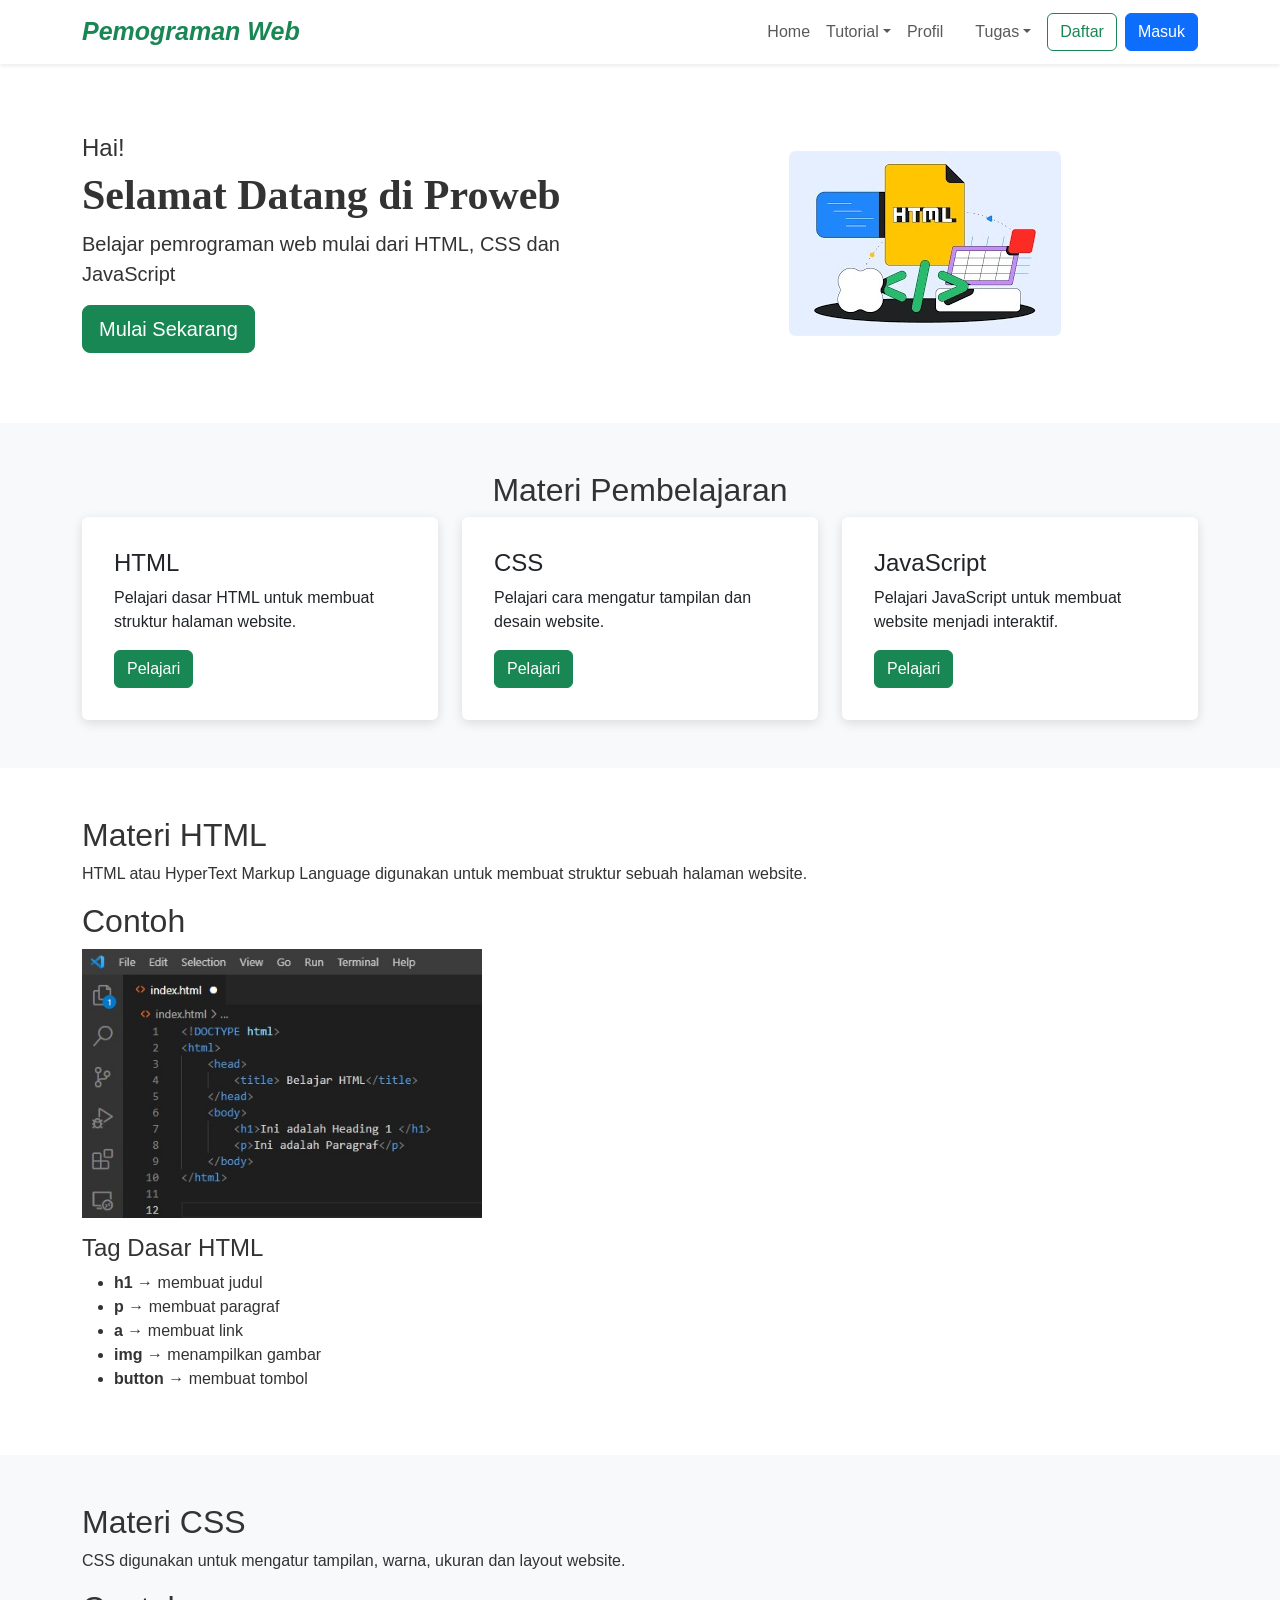
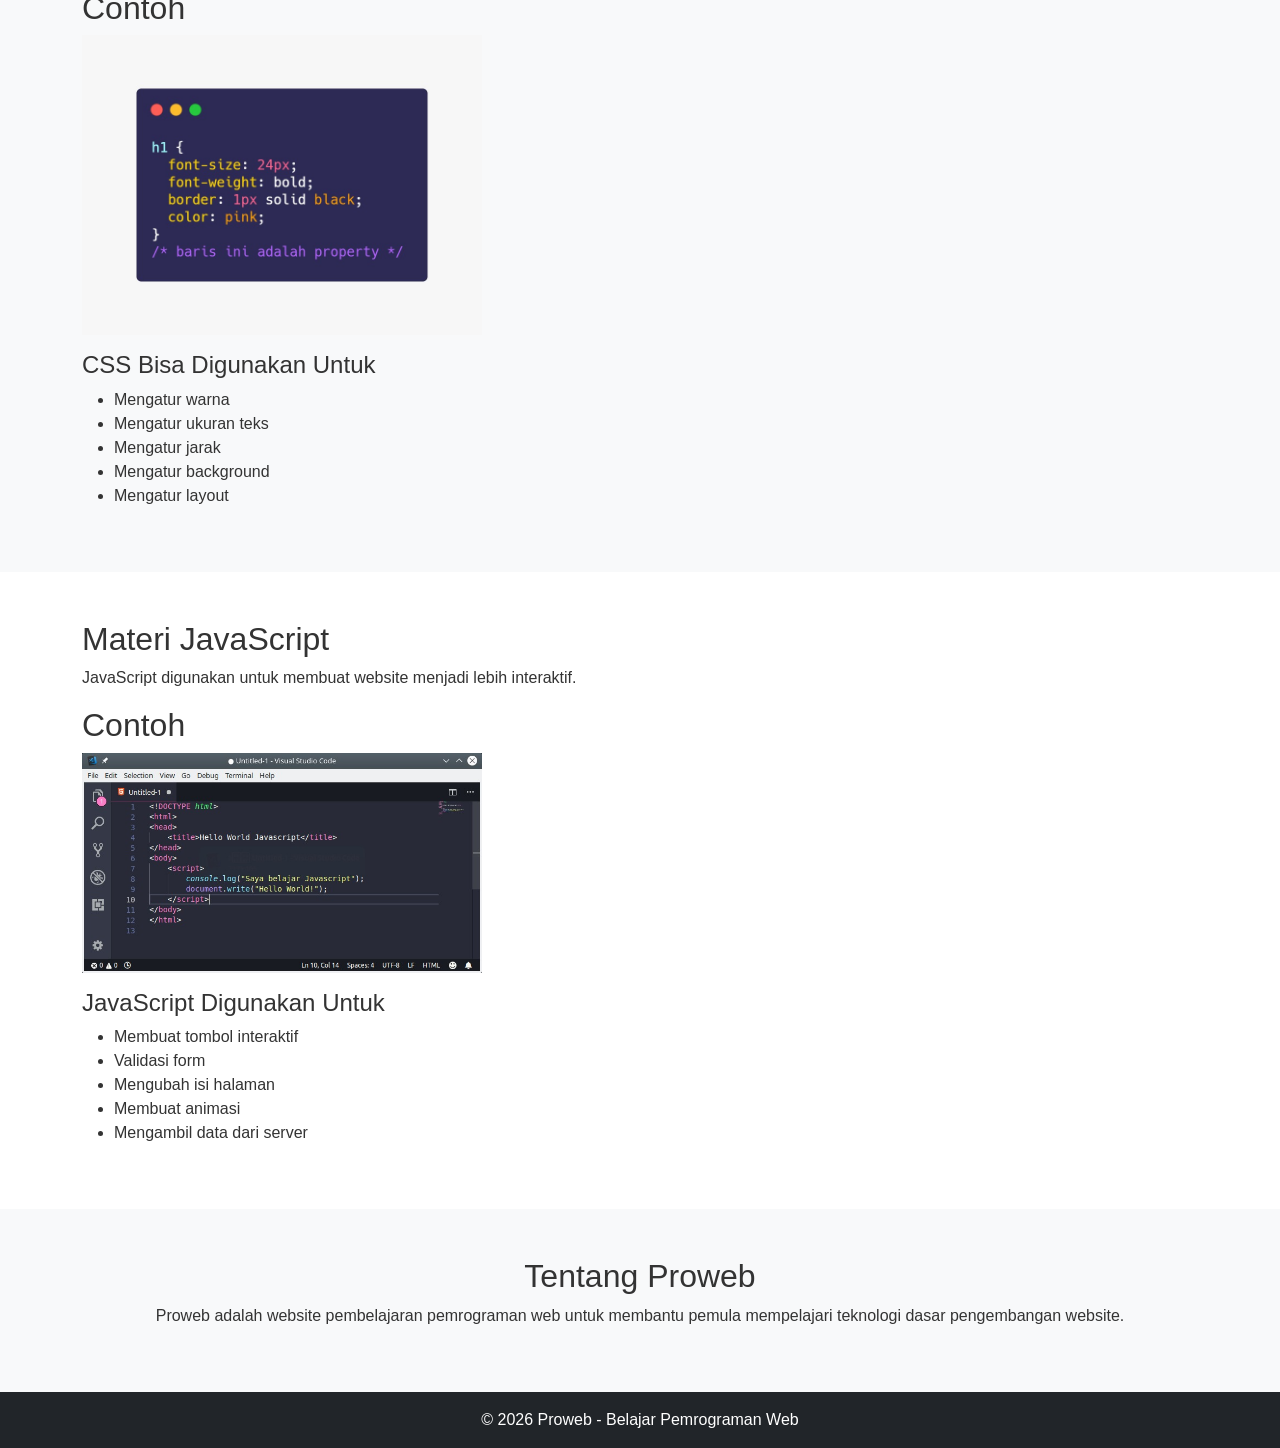
<file: index.html>
<!DOCTYPE html>
<html lang="en">
<head>
    <meta charset="UTF-8">
    <meta name="viewport" content="width=device-width, initial-scale=1.0">
    <title>Proweb - Belajar Pemrograman Web</title>
    <link rel="stylesheet" href="https://cdn.jsdelivr.net/npm/bootstrap@5.3.3/dist/css/bootstrap.min.css">
    <link rel="stylesheet" href="4.css">
</head>

<body>
   
<!-- ================= NAVBAR ================= -->
<nav class="navbar navbar-expand-lg bg-white shadow-sm sticky-top">
    <div class="container">

        <a class="navbar-brand text-success" href="#home">
        Pemograman Web
        </a>

        <button class="navbar-toggler" type="button" data-bs-toggle="collapse" data-bs-target="#navbarNav">
        <span class="navbar-toggler-icon"></span>
        </button>

        <div class="collapse navbar-collapse" id="navbarNav">
        <ul class="navbar-nav ms-auto align-items-lg-center">
        <li class="nav-item">
            <a class="nav-link" href="#home">Home</a>
        </li>

<!-- DROPDOWN -->
<li class="nav-item dropdown">
<a class="nav-link dropdown-toggle" href="#materi" data-bs-toggle="dropdown">Tutorial</a>
<ul class="dropdown-menu">
    <li><a class="dropdown-item" href="#html">HTML</a></li>
    <li><a class="dropdown-item" href="#css">CSS</a></li>
    <li><a class="dropdown-item" href="#javascript">JavaScript</a></li>
   
</ul>
</li>
<li class="nav-item"><a class="nav-link" href="#profil">Profil</a></li>
    <li class="nav-item ms-lg-3">
<li class="nav-item dropdown">
<a class="nav-link dropdown-toggle" href="#Tugas" data-bs-toggle="dropdown">Tugas</a>
<ul class="dropdown-menu">
    <li><a class="dropdown-item" href="tugas1.html">Tugas 1</a></li>
    <li><a class="dropdown-item" href="https://261402089-jesyeldoraniwadaziliwu.github.io/Pemograman-Web-tugas-1-Individu/Tugas2.html">Tugas 2</a></li>
    <li><a class="dropdown-item" href="https://261402089-jesyeldoraniwadaziliwu.github.io/Pemograman-Web-tugas-1-Individu/tugas3.html">Tugas 3</a></li>
</ul>
</li>
<li class="nav-item ms-lg-2 mt-2 mt-lg-0">
    <a class="btn btn-outline-success" href="#">Daftar</a>
</li>
<li class="nav-item ms-lg-2 mt-2 mt-lg-0">
    <a class="btn btn-primary" href="#">Masuk</a>
</li>
  
</ul>
</div>
</div>
</nav>


<!-- GAMBAR -->
<section class="hero" id="home">
    <div class="container">
    <div class="row align-items-center">
    <div class="col-md-6">
                
                <h4 class="font-hai">Hai!</h4>
                <h1 class="font-judul">
                Selamat Datang di Proweb</h1>
                <p class="lead">
                    Belajar pemrograman web mulai dari HTML,
                    CSS dan JavaScript
                </p>
                <a href="#materi" class="btn btn-success btn-lg">
                    Mulai Sekarang
                </a>
    </div>
    <div class="col-md-6 text-center">
    <img src="./html.jpeg" class="img-fluid" alt="Belajar Pemrograman">
    </div>
    </div
    </div>
</section>


<!-- ================= CARD MATERI ================= -->
<section class="py-5 bg-light" id="materi">

    <div class="container">

        <h2 class="text-center mb-2">
            Materi Pembelajaran
        </h2>

        <div class="row g-4">

            <!-- HTML -->
            <div class="col-md-4">
            <div class="card h-100 p-3">
            <div class="card-body">
            <h4>HTML</h4>
    
            <p>
            Pelajari dasar HTML untuk membuat
            struktur halaman website.
            </p>
            <a href="#html" class="btn btn-success">Pelajari</a>

            </div>
            </div>
            </div>


            <!-- CSS -->
            <div class="col-md-4">
            <div class="card h-100 p-3">
            <div class="card-body">
            <h4>CSS</h4>

            <p>
            Pelajari cara mengatur tampilan
            dan desain website.
            </p>

            <a href="#css" class="btn btn-success">Pelajari</a>
            </div>
            </div>
            </div>


            <!-- JAVASCRIPT -->
            <div class="col-md-4">
            <div class="card h-100 p-3">
            <div class="card-body">
            <h4>JavaScript</h4>

            <p>
            Pelajari JavaScript untuk membuat
            website menjadi interaktif.
            </p>
            <a href="#javascript" class="btn btn-success">Pelajari</a>
            </div>
            </div>
            </div>

        </div>
    </div>
</section>

<!-- ================= MATERI HTML ================= -->
<section class="py-5 materi" id="html">
<div class="container">

        <h2>Materi HTML</h2>
        <p>
            HTML atau HyperText Markup Language digunakan
            untuk membuat struktur sebuah halaman website.
        </p>
        <p>
            <h2>Contoh</h2>
            <img src="html2.jpeg" width="400">
        </p>
        <h4>Tag Dasar HTML</h4>
        <ul>
            <li><b>h1</b> → membuat judul</li>
            <li><b>p</b> → membuat paragraf</li>
            <li><b>a</b> → membuat link</li>
            <li><b>img</b> → menampilkan gambar</li>
            <li><b>button</b> → membuat tombol</li>
        </ul>

        
</div>
</section>

<!-- ================= MATERI CSS ================= -->
<section class="py-5 bg-light materi" id="css">
<div class="container">

        <h2>Materi CSS</h2>
        <p>
            CSS digunakan untuk mengatur tampilan,
            warna, ukuran dan layout website.
        </p>
        <p>
            <h2>Contoh</h2>
            <img src="css.jpeg" width="400">
        </p>
        <h4>CSS Bisa Digunakan Untuk</h4>
        <ul>
            <li>Mengatur warna</li>
            <li>Mengatur ukuran teks</li>
            <li>Mengatur jarak</li>
            <li>Mengatur background</li>
            <li>Mengatur layout</li>
        </ul>
</div>
</section>

<!-- ================= MATERI JAVASCRIPT ================= -->
<section class="py-5 materi" id="javascript">
<div class="container">

        <h2>Materi JavaScript</h2>
        <p>
            JavaScript digunakan untuk membuat website
            menjadi lebih interaktif.
        </p>
        <p>
            <h2>Contoh</h2>
            <img src="javascript.jpeg" width="400">
        </p>
        <h4>JavaScript Digunakan Untuk</h4>
        <ul>
            <li>Membuat tombol interaktif</li>
            <li>Validasi form</li>
            <li>Mengubah isi halaman</li>
            <li>Membuat animasi</li>
            <li>Mengambil data dari server</li>
        </ul>
</div>
</section>

<!-- ================= PROFIL ================= -->
<section class="py-5 bg-light" id="profil">
<div class="container text-center">

        <h2>Tentang Proweb</h2>

        <p>
            Proweb adalah website pembelajaran pemrograman
            web untuk membantu pemula mempelajari teknologi
            dasar pengembangan website.
        </p>

</div>
</section>

<!-- ================= FOOTER ================= -->
<footer class="bg-dark text-white text-center py-3">

    <p class="mb-0">
        © 2026 Proweb - Belajar Pemrograman Web
    </p>

</footer>
<script src="https://cdn.jsdelivr.net/npm/bootstrap@5.3.3/dist/js/bootstrap.bundle.min.js"></script>
</body>
</html>
</file>
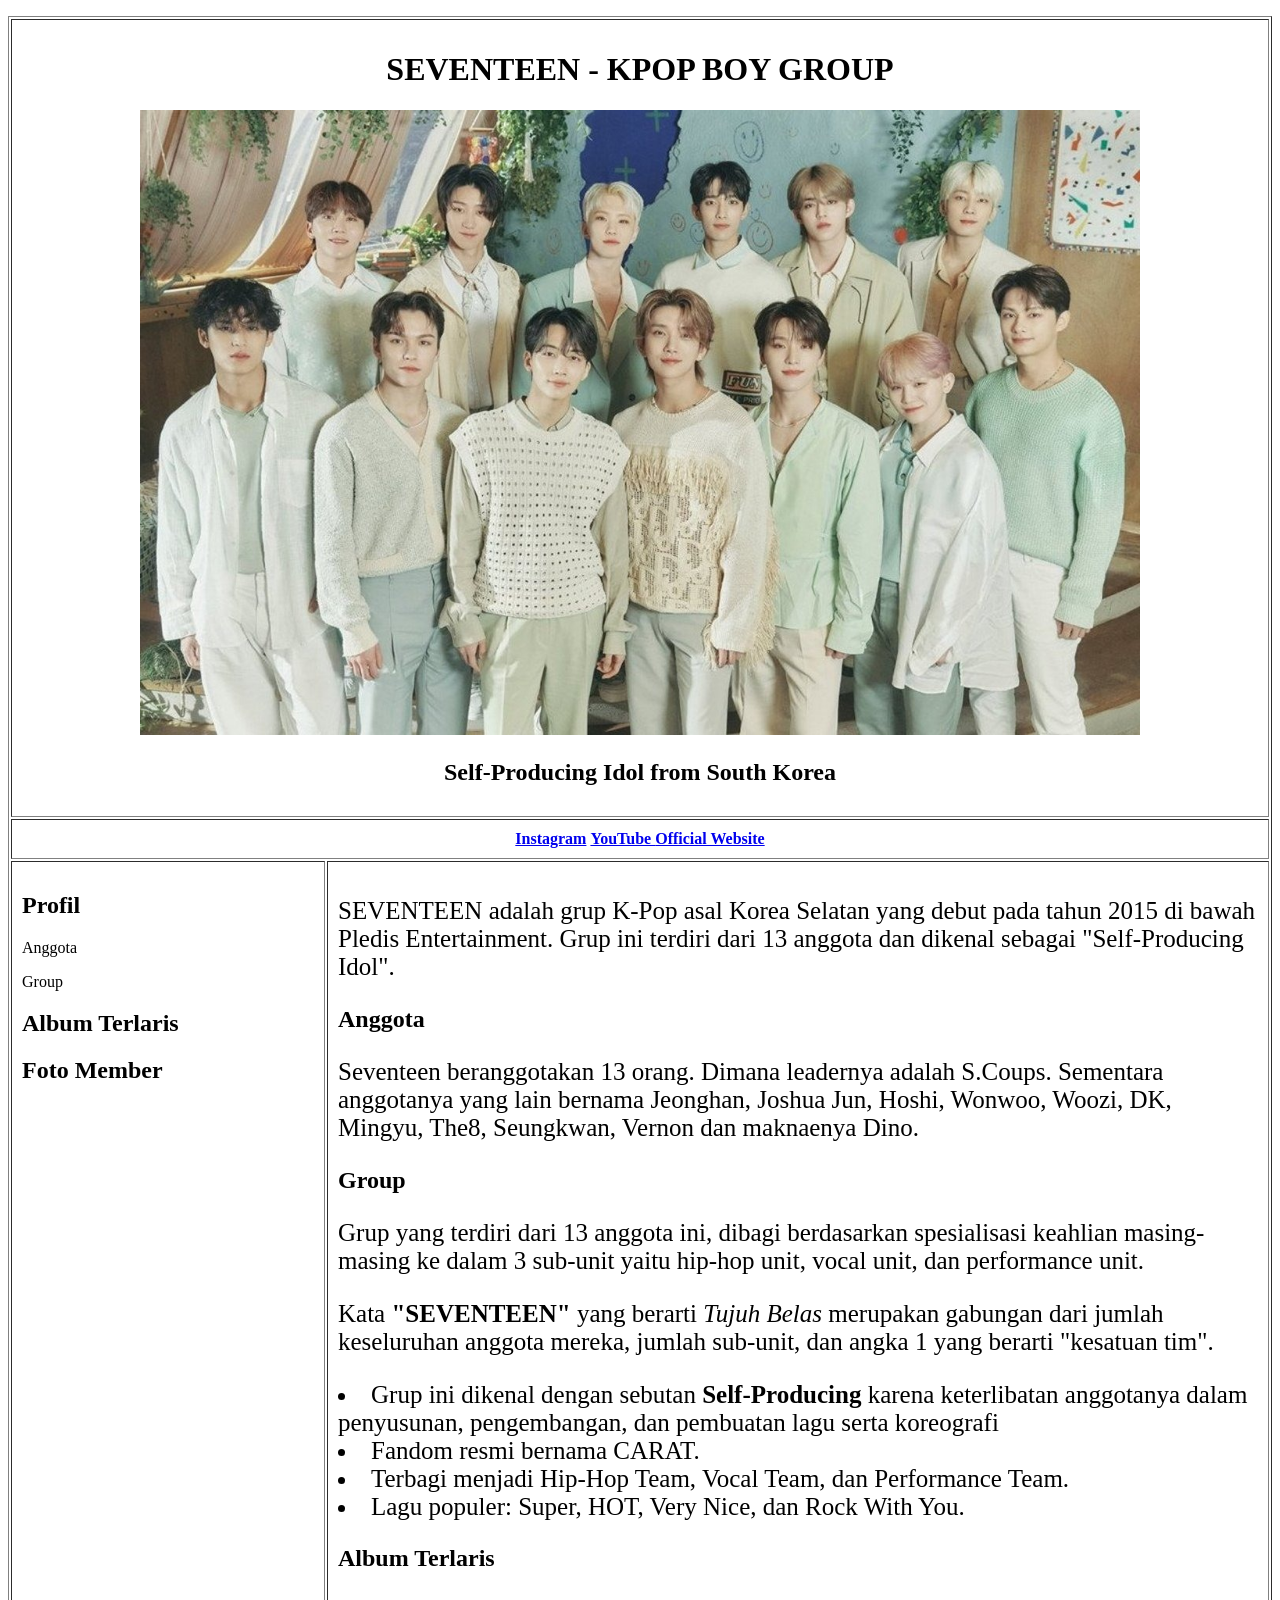
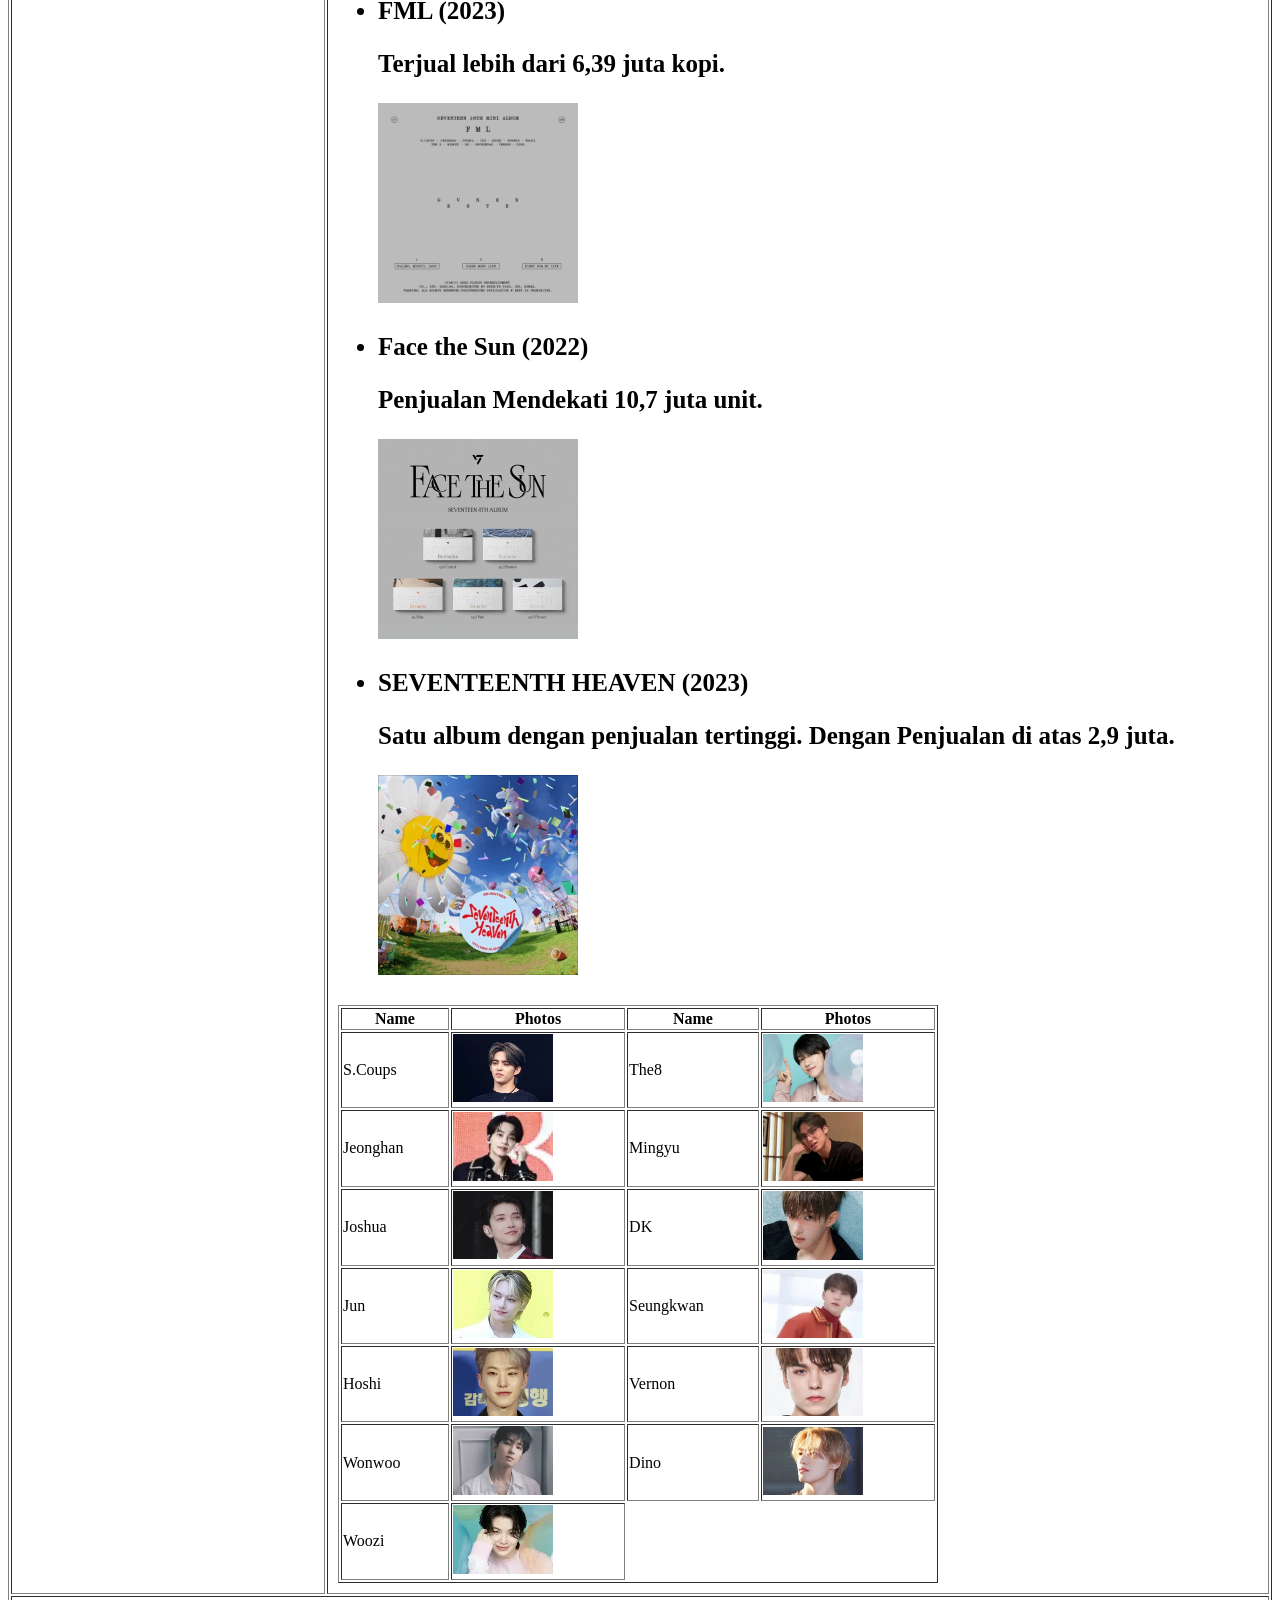
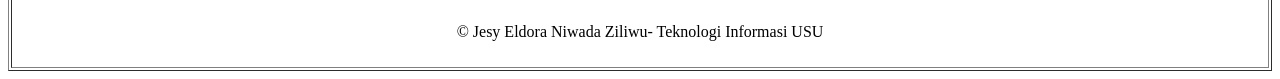
<file: tugas1.html>
<!DOCTYPE html>
<html lang="en">
<head>
    <meta charset="UTF-8">
    <meta name="viewport" content="width=device-width, initial-scale=1.0">
    <title>Document</title>
</head>
<body>

    
<table border="1" width="100%" cellpadding="10">
    <!-- Header -->
 <tr>
        <td colspan="2" align="center">
            <h1>SEVENTEEN - KPOP BOY GROUP</h1>
        <img src="seventeen.jpeg" width="1000"
        <p>
            <h2> Self-Producing Idol from South Korea</h2> 
        </p>
        </td>
    </tr>

<p>
   <!-- Main menu -->
<tr>
    <td colspan="2" align="center">
        <a href="https://www.instagram.com/saythename_17?igsi=eWgydWlyNGUzdG5n"><b> Instagram</b></a>
        <a href="https://www.youtube.com/channel/UCfkXDY7vwkcJ8ddFGz8KusA"> <b>YouTube </b></a>
        <a href="https://pledis.co.kr/artist/detail/seventeen/"><b>Official Website</b></a>
        
    </td>
</tr> 
</p>


<!-- SIDEBAR -->
        <td width="25%" valign="top">
            <h2>Profil</h2>
            <P>
                Anggota
            </P>
            <p>
                Group
            </p>
        <p>
            <h2>
                Album Terlaris
            </h2>
            <h2>
                Foto Member
            </h2>
        </p>


            
        </td>

<!-- Isi Konten -->
 

 <td valign="top">

<p style="font-size:25px;">
            SEVENTEEN adalah grup K-Pop asal Korea Selatan yang debut
            pada tahun 2015 di bawah Pledis Entertainment.
            Grup ini terdiri dari 13 anggota dan dikenal sebagai
            "Self-Producing Idol".
</p>


<h2> Anggota
</h2>
<p style="font-size: 25px;">
    Seventeen beranggotakan 13 orang. Dimana leadernya adalah S.Coups. 
    Sementara anggotanya yang lain bernama 
    Jeonghan,
    Joshua
    Jun,
    Hoshi,
    Wonwoo,
    Woozi,
    DK,
    Mingyu,
    The8,
    Seungkwan,
    Vernon dan maknaenya 
    Dino.
</p>


<h2>
    Group
</h2>
<p style="font-size: 25px;">
  Grup yang terdiri dari 13 anggota ini, dibagi berdasarkan spesialisasi keahlian masing-masing ke dalam 3 sub-unit yaitu hip-hop unit, vocal unit, dan performance unit.

<p style="font-size: 25px;">
Kata <b> "SEVENTEEN"</b> yang berarti <I> Tujuh Belas</I> merupakan gabungan dari jumlah keseluruhan anggota mereka, jumlah sub-unit, dan angka 1 yang berarti "kesatuan tim". 

<li style="font-size: 25px;">
Grup ini dikenal dengan sebutan <b>Self-Producing </b> karena keterlibatan anggotanya dalam penyusunan, pengembangan, dan pembuatan lagu serta koreografi  
</li>            
<li style="font-size: 25px;">Fandom resmi bernama CARAT.</li>
<li style="font-size: 25px;">Terbagi menjadi Hip-Hop Team, Vocal Team, dan Performance Team.</li>
<li style="font-size: 25px;">Lagu populer: Super, HOT, Very Nice, dan Rock With You.</li> 
</p>

<h2>
<P>
    <b>
        Album Terlaris
    </b>
    <ul>
                <li>
                   
                    <p style="font-size: 25px;"><b>FML (2023)</b>
                    <p style="font-size: 25px;">Terjual lebih dari 6,39 juta kopi. </p>
                </p>
</P>
<p>
                    <img src="FML.jpeg" width="200"
                </p>
                </li>

                <li>
                    <b style="font-size: 25px;">Face the Sun (2022)</b>
                   <p style="font-size: 25px;">Penjualan  Mendekati 10,7 juta unit.</p> 
                <p>
                    <img src="Face The Sun.jpeg" width="200"
                </p>
                </li>

                <li>
                    <b style="font-size: 25px;">SEVENTEENTH HEAVEN (2023)</b>
                    <p style="font-size: 25px;">Satu album dengan penjualan tertinggi. Dengan Penjualan di atas 2,9 juta.
                    </p>
                        <img src="SH.jpeg" width="200"
                    </p>
                </li>
            </ul>

</h2>
<title>Tabel Nama dan Foto</title>
</head>
<body>

<table border="1" width="600">
    <tr>
        <th>Name</th>
        <th>Photos</th>
        <th>Name</th>
        <th>Photos</th>
    </tr>

    <tr>
        <td>S.Coups</td>
        <td><img src="S.coups.jpeg" width="100"></td>

        <td>The8</td>
        <td><img src="The 8.jpeg" width="100"></td>
    </tr>

    <tr>
        <td>Jeonghan</td>
        <td><img src="Jeonghan.jpeg" width="100"></td>

        <td>Mingyu</td>
        <td><img src="Mingyu.jpeg" width="100"></td>
    </tr>

    <tr>
        <td>Joshua</td>
        <td><img src="Josua.jpeg" width="100"></td>

        <td>DK</td>
        <td><img src="DK.jpeg" width="100"></td>
    </tr>

    <tr>
        <td>Jun</td>
        <td><img src="Jun.jpeg" width="100"></td>

        <td>Seungkwan</td>
        <td><img src="Seungkwan.jpeg" width="100"></td>
    </tr>

    <tr>
        <td>Hoshi</td>
        <td><img src="Hoshi.jpeg" width="100"></td>

        <td>Vernon</td>
        <td><img src="Vernon.jpeg" width="100"></td>
    </tr>

    <tr>
        <td>Wonwoo</td>
        <td><img src="Wonwoo.jpeg" width="100"></td>

        <td>Dino</td>
        <td><img src="Dino.jpeg" width="100"></td>
    </tr>

    <tr>
        <td>Woozi</td>
        <td><img src="Woozi.jpeg" width="100"></td>

       
    </tr>

</table>

    

    
     <!-- FOOTER -->
<tr>
    <td colspan="2" align="center">
  <p>&copy; Jesy Eldora Niwada Ziliwu- Teknologi Informasi USU</p>
    </td>
</tr>

</table>
</body>
</html>
</file>
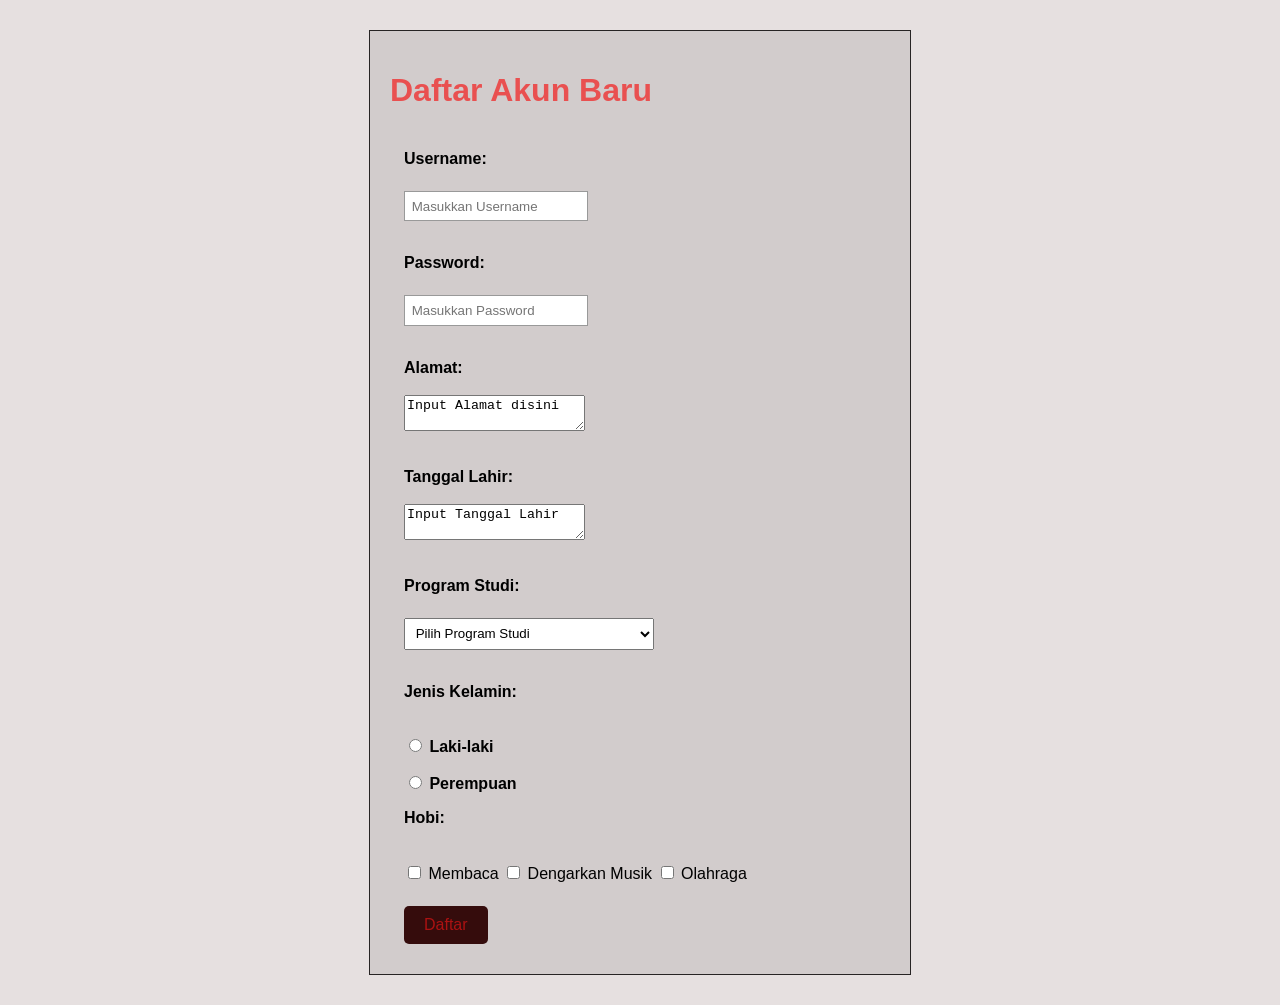
<file: Tugas2.html>
<!DOCTYPE html>
<html>
<head>
     <meta charset="UTF-8">
    <meta name="viewport" content="width=device-width, initial-scale=1.0">
    <title>Daftar Akun Baru</title>    
     <link rel="stylesheet" href="form.css">
</head>
<body>

<div class="container">
    <h1>Daftar Akun Baru</h1>

    <form>
        <fieldset>

        <label>Username:</label><br>
        <input type="text" placeholder="Masukkan Username">
        <br><br>

        <label>Password:</label><br>
        <input type="password" placeholder="Masukkan Password">
        <br><br>

        <label>Alamat:</label><br>
        <textarea >Input Alamat disini</textarea>
        <br><br>

        <label>Tanggal Lahir:</label><br>
        <textarea >Input Tanggal Lahir</textarea>
        <br><br>

        <label>Program Studi:</label><br>
        <select>
            <option>Pilih Program Studi</option>
            <option>Teknologi Informasi</option>
            <option>Sistem Informasi</option>
            <option>Ilmu Komputer</option>
            <option>Manajemen Informatika</option>
        </select>
        <br><br>

        <label>Jenis Kelamin:</label><br>
         <div class="checks">
        <label><input type="radio" name="jk"> Laki-laki</label>
        <label><input type="radio" name="jk"> Perempuan</label>
        </div>
      

        <label>Hobi:</label><br>
        <div class="checks"></div>
        <input type="checkbox"> Membaca
        <input type="checkbox"> Dengarkan Musik
        <input type="checkbox"> Olahraga
        <br><br>

        <input type="submit" value="Daftar">

    </form>
    </fieldset>
</div>

</body>
</html>
</file>
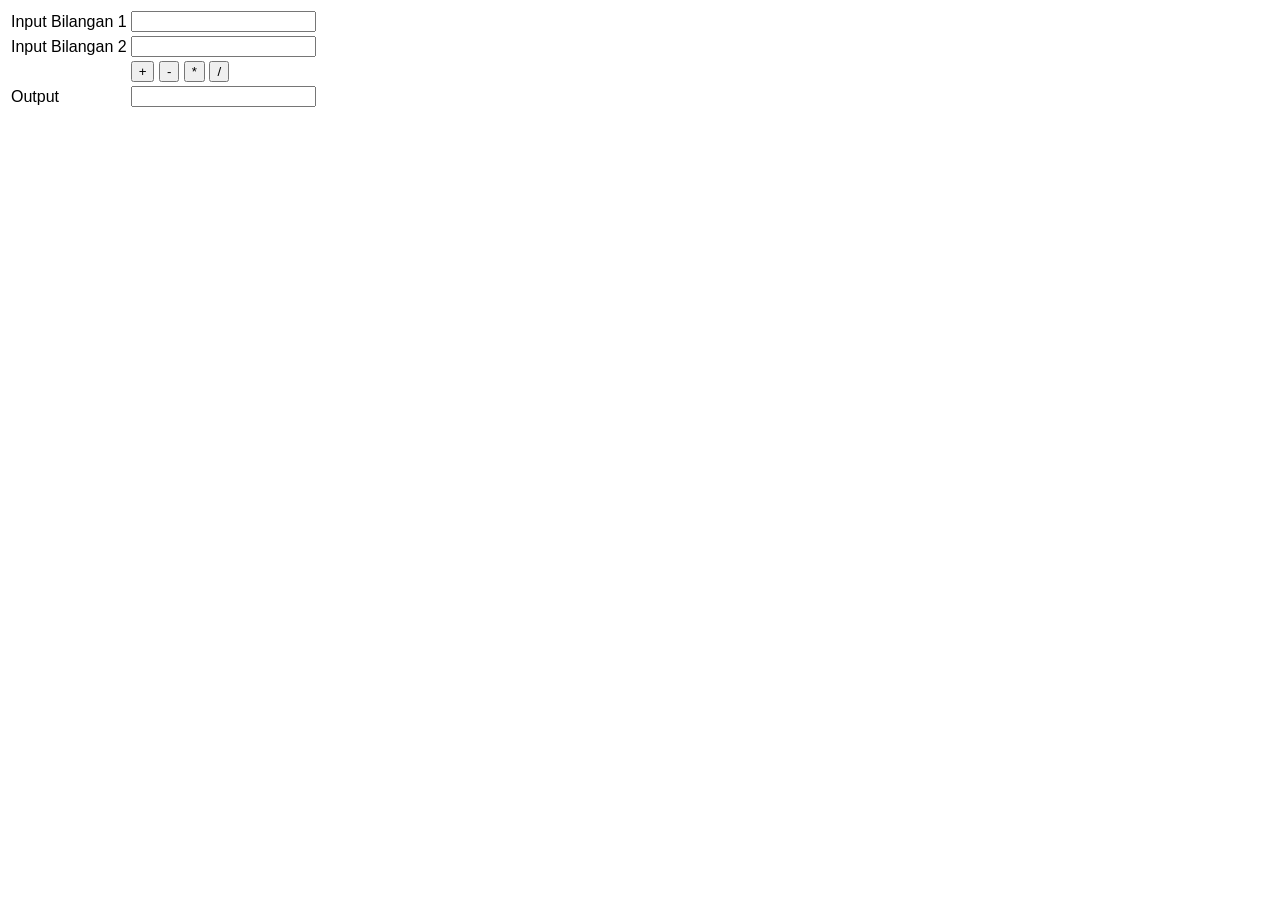
<file: tugas3.html>
<!DOCTYPE html>
<html lang="en">
<head>
    <meta charset="UTF-8">
    <meta name="viewport" content="width=device-width, initial-scale=1.0">
    <title>Document</title>
    <link rel="stylesheet" href="tugas3.css">
    
</head>
<body>  
    <div>
        <table>
            <!-- Bilangan 1 -->
            <tr>
                <td>Input Bilangan 1</td>
                <td><input type="number" id="bil1"></td>
            </tr>
            <!-- Bilangan 2 -->
            <tr>
                <td>Input Bilangan 2</td>
                <td><input type="number" id="bil2"></td>
            </tr>
        <tr>
        <td>
        <td>
            <button type="button" onclick="hitung('+')">+</button>
            <button type="button" onclick="hitung('-')">-</button>
            <button type="button" onclick="hitung('*')">*</button>
            <button type="button" onclick="hitung('/')">/</button>
        </td>
        </td>
       </tr>

       <tr>
        <td>Output</td>
        <td><input type="text" id="hasil" readonly></td>
       </tr>
    </table>
    </div>


    <!-- Hasil -->
<script>
    function hitung(operator){
        let a = parseFloat (document.getElementById("bil1").value);
        let b = parseFloat (document.getElementById("bil2").value);
        let hasil;
    
    if(operator == '+'){
        hasil = a + b;
    }

    if(operator == '-'){
        hasil = a - b;
    } 

    if(operator == '*'){
        hasil = a * b;
    }

    if(operator == '/'){
        hasil = a / b;
    }

    document.getElementById("hasil").value = hasil;
    }
</script>

</body>
</html>
</file>
<file: 4.css>
body {
            font-family: Arial, sans-serif;
            color: #333;
        }

        .navbar-brand {
            font-size: 25px;
            font-weight: bold;
            font-style: italic;
        }

        .hero {
            padding: 70px 0;
        }

        .hero h1 {
            font-size: 42px;
            font-weight: bold;
        }

        .hero-img {
            width: 100%;
            max-width: 550px;
        }

        .card {
            border: none;
            box-shadow: 0 3px 12px rgba(0,0,0,.12);
            transition: .3s;
        }

        .card:hover {
            transform: translateY(-5px);
        }

        .materi {
            scroll-margin-top: 80px;
        }

        pre {
            overflow-x: auto;
        }

        .font-judul {
            font-family: "Original Surfer", cursive;
        }

        @media (max-width: 768px) {
        .hero {
            padding: 40px 20px;
            text-align: center;
        }

        .hero h1 {
            font-size: 32px;
    }
        }
</file>
<file: form.css>
body{
    font-family: Arial, sans-serif;
    background-color: rgb(230, 224, 224);
}

.container{
    width: 500px;
    margin: 30px auto;
    border: 1px solid rgb(39, 36, 36);
    background-color: rgb(210, 204, 204);
    padding: 20px;
}

h1{
    color: rgb(233, 80, 80);
    margin-bottom: 20px;
}

fieldset{
            border:none;
            min-width:200px;
        }


label{
    font-weight: bold;
    display:block;
    margin-top:15px;
    font-size:16px;
}


select{
            width:250px;
            padding:.5em;
            margin-top:5px;
}

.checks{
            margin-top:10px;
            margin-bottom:1em;
}

input{
            padding:.5em;
            border:solid 1px #999;
            margin-top:5px;
        }

        


input[type=submit]{
    background-color: #350c0c;
    color: rgb(172, 18, 18);
    border: none;
    padding: 10px 20px;
    background: #350c0c;
    font-size: 1em;
    border-radius: 5px;
}

    input[type=submit]:hover{
    background-color: #ffb7b7;
}
</file>
<file: tugas3.css>
body{
            font-family: 'Lucida Sans', 'Lucida Sans Regular', 'Lucida Grande', 'Lucida Sans Unicode', Geneva, Verdana, sans-serif;
        }

        input[type="number"],
        input[type="text"]{
            width: 100%;
        }
</file>
